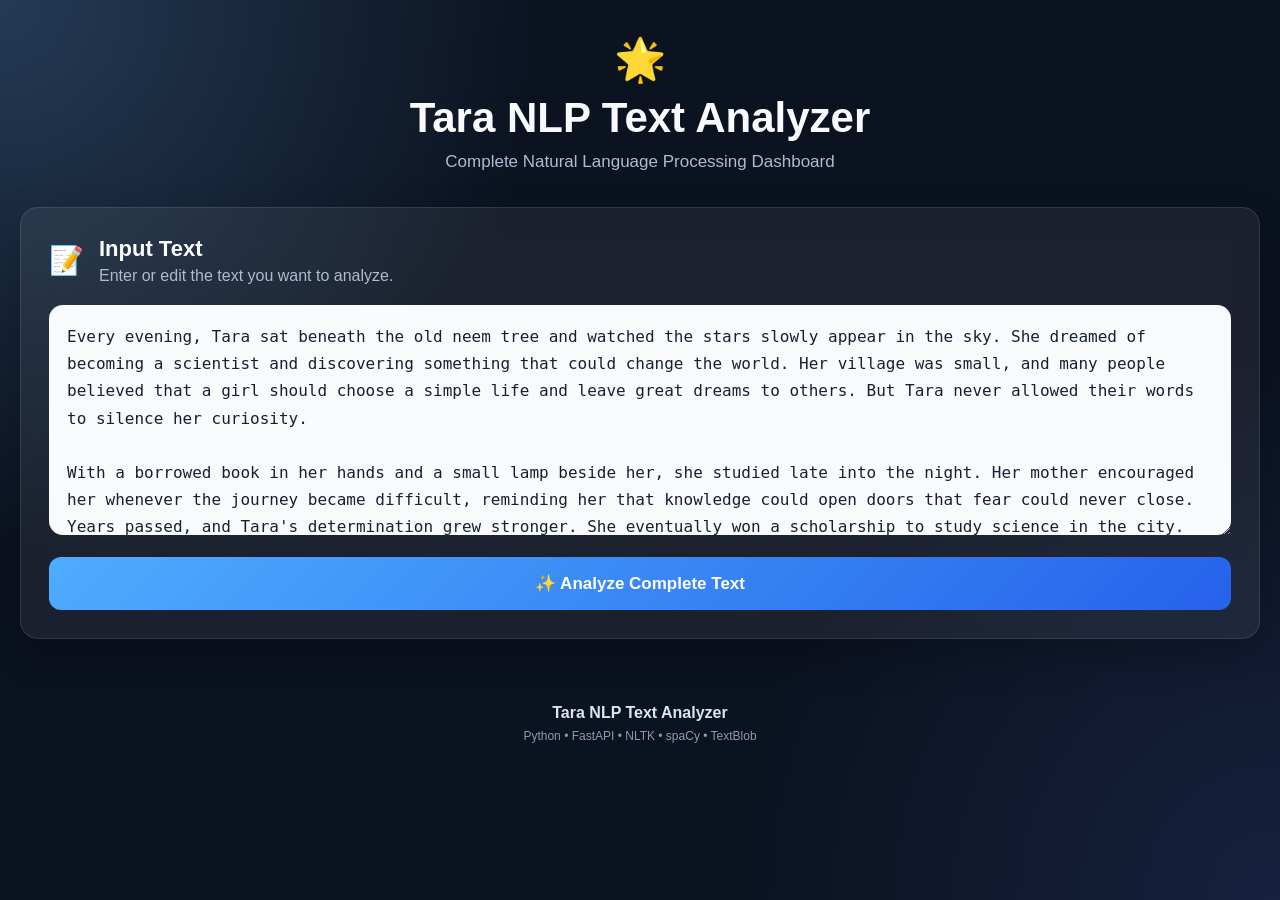
<file: frontend/index.html>
<!DOCTYPE html>
<html lang="en">

<head>

    <meta charset="UTF-8">

    <meta name="viewport"
          content="width=device-width, initial-scale=1.0">

    <title>Tara NLP Text Analyzer</title>

    <link rel="stylesheet"
          href="style.css">

</head>

<body>

<div class="container">

    <!-- HEADER -->

    <header>

        <div class="logo">
            🌟
        </div>

        <h1>Tara NLP Text Analyzer</h1>

        <p>
            Complete Natural Language Processing Dashboard
        </p>

    </header>


    <!-- INPUT -->

    <section class="input-card">

        <div class="section-title">

            <span>📝</span>

            <div>
                <h2>Input Text</h2>

                <p>
                    Enter or edit the text you want to analyze.
                </p>
            </div>

        </div>


        <textarea
            id="textInput"
            placeholder="Enter your text here..."
        ></textarea>


        <button
            class="analyze-button"
            onclick="analyzeAll()">

            ✨ Analyze Complete Text

        </button>

    </section>


    <!-- DASHBOARD -->

    <section
        id="dashboard"
        class="dashboard hidden">


        <!-- OVERVIEW -->

        <div class="dashboard-title">

            <div>

                <span class="small-title">
                    NLP ANALYSIS
                </span>

                <h2>
                    Complete Analysis Dashboard
                </h2>

            </div>

            <span
                id="analysisStatus"
                class="status">

                Analysis Complete

            </span>

        </div>


        <!-- STAT CARDS -->

        <div class="stats-grid">

            <div class="stat-card">

                <div class="stat-icon">
                    📝
                </div>

                <div>
                    <span>Total Words</span>
                    <strong id="totalWords">0</strong>
                </div>

            </div>


            <div class="stat-card">

                <div class="stat-icon">
                    🔤
                </div>

                <div>
                    <span>Distinct Words</span>
                    <strong id="distinctWords">0</strong>
                </div>

            </div>


            <div class="stat-card">

                <div class="stat-icon">
                    🔹
                </div>

                <div>
                    <span>Total Tokens</span>
                    <strong id="totalTokens">0</strong>
                </div>

            </div>


            <div class="stat-card">

                <div class="stat-icon">
                    🔗
                </div>

                <div>
                    <span>Total Bigrams</span>
                    <strong id="totalBigrams">0</strong>
                </div>

            </div>


            <div class="stat-card">

                <div class="stat-icon">
                    🛑
                </div>

                <div>
                    <span>Stopwords</span>
                    <strong id="totalStopwords">0</strong>
                </div>

            </div>


            <div class="stat-card">

                <div class="stat-icon">
                    😊
                </div>

                <div>
                    <span>Positive Words</span>
                    <strong id="totalPositive">0</strong>
                </div>

            </div>

        </div>


        <!-- TOKENIZATION -->

        <div class="panel full-width">

            <div class="panel-header">

                <h3>
                    🔤 Tokenization
                </h3>

                <span
                    id="tokenCount"
                    class="badge">
                    0 tokens
                </span>

            </div>

            <div
                id="tokens"
                class="chips">
            </div>

        </div>


        <!-- STOPWORDS -->

        <div class="panel">

            <div class="panel-header">

                <h3>
                    🛑 Stopwords
                </h3>

                <span
                    id="stopwordCount"
                    class="badge">
                    0
                </span>

            </div>

            <div
                id="stopwords"
                class="chips">
            </div>

        </div>


        <!-- POSITIVE WORDS -->

        <div class="panel">

            <div class="panel-header">

                <h3>
                    😊 Positive Words
                </h3>

                <span
                    id="positiveCount"
                    class="badge">
                    0
                </span>

            </div>

            <div
                id="positiveWords"
                class="chips positive">
            </div>

        </div>


        <!-- BIGRAMS -->

        <div class="panel full-width">

            <div class="panel-header">

                <h3>
                    🔗 Bigrams
                </h3>

                <span
                    id="bigramCount"
                    class="badge">
                    0
                </span>

            </div>

            <div
                id="bigrams"
                class="bigram-grid">
            </div>

        </div>


        <!-- SYNONYMS -->

        <div class="panel full-width">

            <div class="panel-header">

                <h3>
                    🔄 Synonyms
                </h3>

                <span class="badge">
                    Content Words
                </span>

            </div>

            <div
                id="synonyms"
                class="synonym-grid">
            </div>

        </div>


        <!-- NAMED ENTITIES -->

        <div class="panel">

            <div class="panel-header">

                <h3>
                    📍 Named Entities
                </h3>

            </div>

            <div
                id="entities"
                class="entity-list">
            </div>

        </div>


        <!-- POS -->

        <div class="panel">

            <div class="panel-header">

                <h3>
                    🏷️ POS Tagging
                </h3>

            </div>

            <div class="table-container">

                <table>

                    <thead>

                        <tr>
                            <th>Word</th>
                            <th>Tag</th>
                        </tr>

                    </thead>

                    <tbody id="posTable">
                    </tbody>

                </table>

            </div>

        </div>


    </section>


    <!-- LOADING -->

    <div
        id="loading"
        class="loading hidden">

        <div class="spinner"></div>

        <p>
            Analyzing your text...
        </p>

    </div>


    <!-- ERROR -->

    <div
        id="error"
        class="error hidden">
    </div>


    <!-- FOOTER -->

    <footer>

        <strong>
            Tara NLP Text Analyzer
        </strong>

        <p>
            Python • FastAPI • NLTK • spaCy • TextBlob
        </p>

    </footer>

</div>


<script src="script.js"></script>

</body>

</html>
</file>
<file: frontend/style.css>
* {
    box-sizing: border-box;
    margin: 0;
    padding: 0;
}


body {

    font-family:
        Arial,
        Helvetica,
        sans-serif;

    min-height: 100vh;

    color: #f8fafc;

    background:
        radial-gradient(
            circle at top left,
            #243b55,
            transparent 35%
        ),
        radial-gradient(
            circle at bottom right,
            #16213e,
            transparent 35%
        ),
        #0b1220;

    padding: 35px 20px;
}


.container {

    width: 100%;

    max-width: 1250px;

    margin: auto;
}


/* HEADER */

header {

    text-align: center;

    margin-bottom: 35px;
}


.logo {

    font-size: 42px;

    margin-bottom: 10px;
}


header h1 {

    font-size: 42px;

    margin-bottom: 10px;
}


header p {

    color: #aebbd0;

    font-size: 17px;
}


/* CARDS */

.input-card,
.panel {

    background:
        rgba(255,255,255,0.065);

    border:
        1px solid
        rgba(255,255,255,0.10);

    border-radius: 18px;

    backdrop-filter: blur(15px);

    box-shadow:
        0 15px 40px
        rgba(0,0,0,0.22);
}


/* INPUT */

.input-card {

    padding: 28px;

    margin-bottom: 30px;
}


.section-title {

    display: flex;

    align-items: center;

    gap: 15px;

    margin-bottom: 20px;
}


.section-title > span {

    font-size: 28px;
}


.section-title h2 {

    font-size: 22px;

    margin-bottom: 5px;
}


.section-title p {

    color: #aebbd0;
}


textarea {

    width: 100%;

    min-height: 230px;

    resize: vertical;

    border: none;

    outline: none;

    border-radius: 14px;

    padding: 18px;

    font-size: 16px;

    line-height: 1.7;

    color: #172033;

    background: #f8fafc;

    margin-bottom: 18px;
}


.analyze-button {

    width: 100%;

    border: none;

    border-radius: 12px;

    padding: 16px;

    font-size: 17px;

    font-weight: bold;

    cursor: pointer;

    color: white;

    background:
        linear-gradient(
            135deg,
            #4facfe,
            #2563eb
        );

    transition: 0.25s;
}


.analyze-button:hover {

    transform: translateY(-2px);

    box-shadow:
        0 10px 25px
        rgba(79,172,254,0.25);
}


/* DASHBOARD */

.dashboard {

    display: grid;

    grid-template-columns:
        repeat(2, 1fr);

    gap: 20px;
}


.dashboard-title {

    grid-column:
        1 / -1;

    display: flex;

    justify-content: space-between;

    align-items: center;

    padding: 5px 3px;
}


.small-title {

    color: #4facfe;

    font-size: 12px;

    font-weight: bold;

    letter-spacing: 2px;
}


.dashboard-title h2 {

    font-size: 27px;

    margin-top: 5px;
}


.status {

    padding: 8px 13px;

    border-radius: 20px;

    font-size: 12px;

    background:
        rgba(34,197,94,0.15);

    border:
        1px solid
        rgba(34,197,94,0.35);

    color: #86efac;
}


/* STATISTICS */

.stats-grid {

    grid-column:
        1 / -1;

    display: grid;

    grid-template-columns:
        repeat(6, 1fr);

    gap: 14px;
}


.stat-card {

    padding: 20px;

    border-radius: 15px;

    background:
        rgba(255,255,255,0.055);

    border:
        1px solid
        rgba(255,255,255,0.08);

    display: flex;

    align-items: center;

    gap: 12px;
}


.stat-icon {

    font-size: 25px;
}


.stat-card span {

    display: block;

    color: #aebbd0;

    font-size: 12px;

    margin-bottom: 7px;
}


.stat-card strong {

    font-size: 25px;
}


/* PANELS */

.panel {

    padding: 22px;

    min-width: 0;
}


.full-width {

    grid-column:
        1 / -1;
}


.panel-header {

    display: flex;

    justify-content: space-between;

    align-items: center;

    margin-bottom: 18px;
}


.panel-header h3 {

    font-size: 18px;
}


.badge {

    background:
        rgba(79,172,254,0.12);

    color: #72bfff;

    border:
        1px solid
        rgba(79,172,254,0.25);

    padding: 5px 10px;

    border-radius: 20px;

    font-size: 11px;
}


/* CHIPS */

.chips {

    display: flex;

    flex-wrap: wrap;

    gap: 8px;

    max-height: 250px;

    overflow-y: auto;
}


.chip {

    padding: 7px 11px;

    border-radius: 20px;

    font-size: 13px;

    background:
        rgba(79,172,254,0.12);

    border:
        1px solid
        rgba(79,172,254,0.25);
}


.positive .chip {

    background:
        rgba(34,197,94,0.12);

    border-color:
        rgba(34,197,94,0.25);

    color: #86efac;
}


/* BIGRAMS */

.bigram-grid {

    display: grid;

    grid-template-columns:
        repeat(4, 1fr);

    gap: 9px;

    max-height: 350px;

    overflow-y: auto;
}


.bigram {

    padding: 10px;

    border-radius: 9px;

    background:
        rgba(255,255,255,0.05);

    font-size: 13px;
}


.bigram-number {

    color: #4facfe;

    font-weight: bold;

    margin-right: 7px;
}


/* SYNONYMS */

.synonym-grid {

    display: grid;

    grid-template-columns:
        repeat(2, 1fr);

    gap: 10px;

    max-height: 400px;

    overflow-y: auto;
}


.synonym-card {

    padding: 13px;

    border-radius: 10px;

    background:
        rgba(255,255,255,0.045);

    border:
        1px solid
        rgba(255,255,255,0.07);
}


.synonym-word {

    display: block;

    color: #72bfff;

    font-weight: bold;

    margin-bottom: 7px;
}


.synonym-list {

    color: #cbd5e1;

    font-size: 13px;

    line-height: 1.6;
}


/* ENTITIES */

.entity-list {

    display: flex;

    flex-direction: column;

    gap: 10px;

    max-height: 350px;

    overflow-y: auto;
}


.entity {

    padding: 12px;

    border-radius: 10px;

    background:
        rgba(255,255,255,0.05);
}


.entity-name {

    font-weight: bold;

    display: block;

    margin-bottom: 6px;
}


.entity-label {

    display: inline-block;

    padding: 4px 8px;

    border-radius: 7px;

    background:
        rgba(79,172,254,0.16);

    color: #72bfff;

    font-size: 11px;

    margin-right: 6px;
}


.entity-meaning {

    color: #aebbd0;

    font-size: 11px;
}


/* TABLE */

.table-container {

    max-height: 350px;

    overflow-y: auto;
}


table {

    width: 100%;

    border-collapse: collapse;
}


th,
td {

    text-align: left;

    padding: 10px;

    border-bottom:
        1px solid
        rgba(255,255,255,0.07);

    font-size: 13px;
}


th {

    color: #4facfe;

    position: sticky;

    top: 0;

    background: #111b2e;
}


.pos-tag {

    padding: 4px 8px;

    border-radius: 8px;

    background:
        rgba(79,172,254,0.13);

    color: #72bfff;
}


/* EMPTY */

.empty {

    color: #8290a5;

    font-size: 13px;

    padding: 10px 0;
}


/* LOADING */

.loading {

    text-align: center;

    padding: 30px;

    color: #72bfff;
}


.spinner {

    width: 35px;

    height: 35px;

    border:
        3px solid
        rgba(255,255,255,0.15);

    border-top-color: #4facfe;

    border-radius: 50%;

    animation:
        spin 0.8s linear infinite;

    margin:
        0 auto 12px;
}


@keyframes spin {

    to {
        transform: rotate(360deg);
    }

}


/* ERROR */

.error {

    margin-top: 20px;

    padding: 18px;

    border-radius: 12px;

    background:
        rgba(239,68,68,0.12);

    border:
        1px solid
        rgba(239,68,68,0.3);

    color: #fca5a5;
}


/* HIDDEN */

.hidden {

    display: none !important;
}


/* FOOTER */

footer {

    text-align: center;

    padding: 35px 10px 10px;

    color: #8d9ab0;
}


footer strong {

    color: #dce5f2;
}


footer p {

    margin-top: 7px;

    font-size: 12px;
}


/* RESPONSIVE */

@media (max-width: 1100px) {

    .stats-grid {

        grid-template-columns:
            repeat(3, 1fr);
    }

}


@media (max-width: 800px) {

    .dashboard {

        grid-template-columns: 1fr;
    }

    .full-width {

        grid-column: auto;
    }

    .stats-grid {

        grid-template-columns:
            repeat(2, 1fr);
    }

    .dashboard-title {

        align-items: flex-start;

        gap: 15px;

        flex-direction: column;
    }

    .bigram-grid {

        grid-template-columns:
            repeat(2, 1fr);
    }

}


@media (max-width: 500px) {

    body {

        padding: 20px 12px;
    }

    header h1 {

        font-size: 28px;
    }

    .stats-grid {

        grid-template-columns: 1fr;
    }

    .bigram-grid {

        grid-template-columns: 1fr;
    }

    .synonym-grid {

        grid-template-columns: 1fr;
    }

}
</file>
